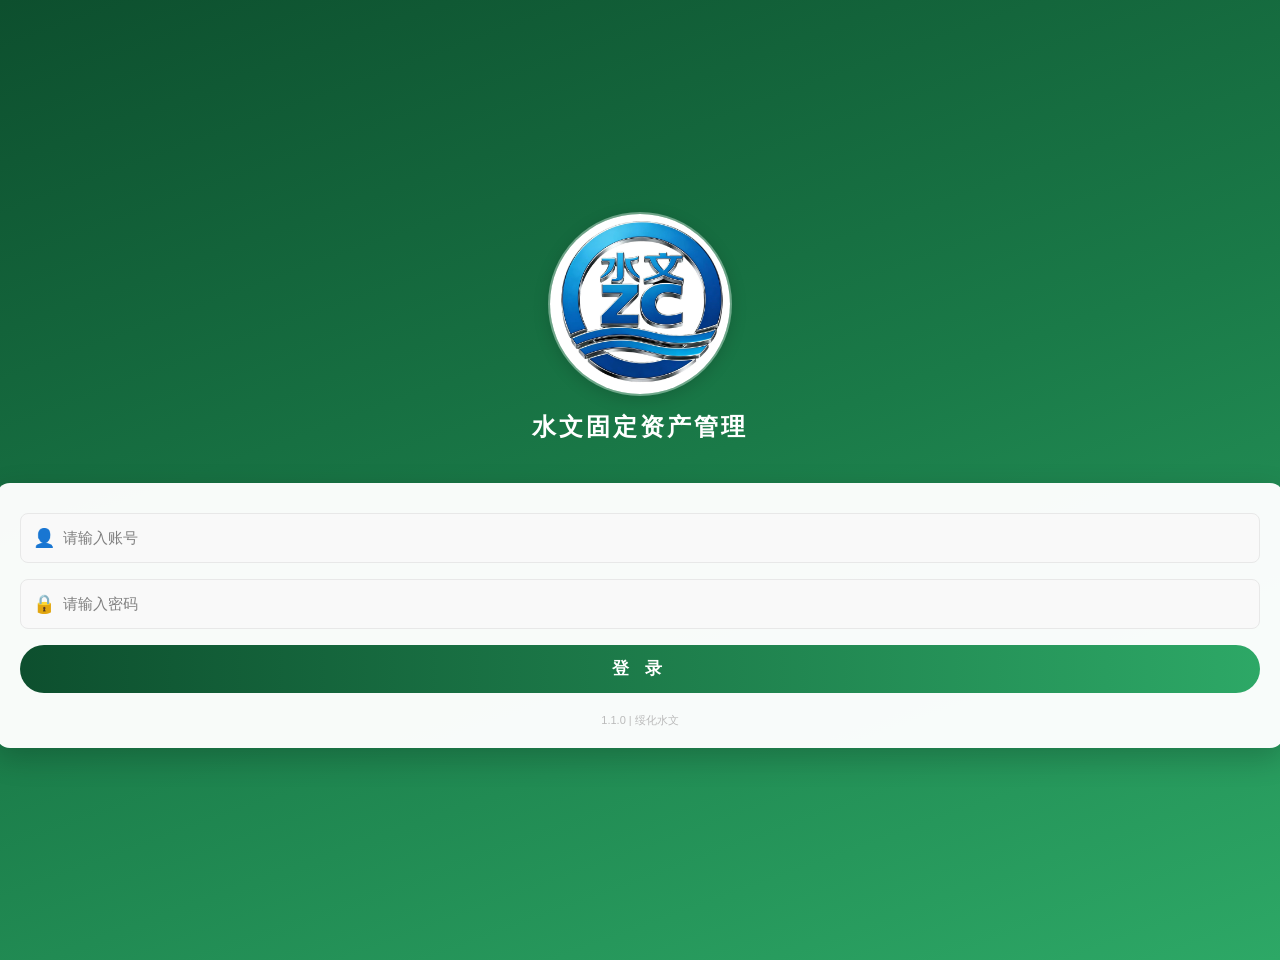
<file: index.html>
<!DOCTYPE html>
<html lang="zh-CN">
  <head>
    <link rel="stylesheet" href="./assets/uni.97b51976.css">

    <meta charset="UTF-8" />
    <script>
      var coverSupport = 'CSS' in window && typeof CSS.supports === 'function' && (CSS.supports('top: env(a)') ||
        CSS.supports('top: constant(safe-area-inset-top)'))
      document.write(
        '<meta name="viewport" content="width=device-width, user-scalable=no, initial-scale=1.0, maximum-scale=1.0, minimum-scale=1.0' +
        (coverSupport ? ', viewport-fit=cover' : '') + '" />')
    </script>
    <title>齐水文ZC</title>
    <!--preload-links-->
    <!--app-context-->
    <script type="module" crossorigin src="./assets/index-BcI40zIY.js"></script>
    <link rel="stylesheet" crossorigin href="./assets/index-aprmMr6e.css">
  </head>
  <body>
    <div id="app"><!--app-html--></div>
  </body>
</html>
</file>
<file: assets/uni.97b51976.css>
uni-button{position:relative;display:block;margin-left:auto;margin-right:auto;padding-left:14px;padding-right:14px;box-sizing:border-box;font-size:18px;text-align:center;text-decoration:none;line-height:2.55555556;border-radius:5px;-webkit-tap-highlight-color:transparent;overflow:hidden;color:#000;background-color:#f8f8f8;cursor:pointer}uni-button[hidden]{display:none!important}uni-button:after{content:" ";width:200%;height:200%;position:absolute;top:0;left:0;border:1px solid rgba(0,0,0,.2);transform:scale(.5);transform-origin:0 0;box-sizing:border-box;border-radius:10px}uni-button[native]{padding-left:0;padding-right:0}uni-button[native] .uni-button-cover-view-wrapper{border:inherit;border-color:inherit;border-radius:inherit;background-color:inherit}uni-button[native] .uni-button-cover-view-inner{padding-left:14px;padding-right:14px}uni-button uni-cover-view{line-height:inherit;white-space:inherit}uni-button[type=default]{color:#000;background-color:#f8f8f8}uni-button[type=primary]{color:#fff;background-color:#007aff}uni-button[type=warn]{color:#fff;background-color:#e64340}uni-button[disabled]{color:rgba(255,255,255,.6);cursor:not-allowed}uni-button[disabled][type=default],uni-button[disabled]:not([type]){color:rgba(0,0,0,.3);background-color:#f7f7f7}uni-button[disabled][type=primary]{background-color:rgba(0,122,255,.6)}uni-button[disabled][type=warn]{background-color:#ec8b89}uni-button[type=primary][plain]{color:#007aff;border:1px solid #007aff;background-color:transparent}uni-button[type=primary][plain][disabled]{color:rgba(0,0,0,.2);border-color:rgba(0,0,0,.2)}uni-button[type=primary][plain]:after{border-width:0}uni-button[type=default][plain]{color:#353535;border:1px solid #353535;background-color:transparent}uni-button[type=default][plain][disabled]{color:rgba(0,0,0,.2);border-color:rgba(0,0,0,.2)}uni-button[type=default][plain]:after{border-width:0}uni-button[plain]{color:#353535;border:1px solid #353535;background-color:transparent}uni-button[plain][disabled]{color:rgba(0,0,0,.2);border-color:rgba(0,0,0,.2)}uni-button[plain]:after{border-width:0}uni-button[plain][native] .uni-button-cover-view-inner{padding:0}uni-button[type=warn][plain]{color:#e64340;border:1px solid #e64340;background-color:transparent}uni-button[type=warn][plain][disabled]{color:rgba(0,0,0,.2);border-color:rgba(0,0,0,.2)}uni-button[type=warn][plain]:after{border-width:0}uni-button[size=mini]{display:inline-block;line-height:2.3;font-size:13px;padding:0 1.34em}uni-button[size=mini][native]{padding:0}uni-button[size=mini][native] .uni-button-cover-view-inner{padding:0 1.34em}uni-button[loading]:not([disabled]){cursor:progress}uni-button[loading]:before{content:" ";display:inline-block;width:18px;height:18px;vertical-align:middle;animation:uni-loading 1s steps(12,end) infinite;background-size:100%}uni-button[loading][type=primary]{color:rgba(255,255,255,.6);background-color:#0062cc}uni-button[loading][type=primary][plain]{color:#007aff;background-color:transparent}uni-button[loading][type=default]{color:rgba(0,0,0,.6);background-color:#dedede}uni-button[loading][type=default][plain]{color:#353535;background-color:transparent}uni-button[loading][type=warn]{color:rgba(255,255,255,.6);background-color:#ce3c39}uni-button[loading][type=warn][plain]{color:#e64340;background-color:transparent}uni-button[loading][native]:before{content:none}.button-hover{color:rgba(0,0,0,.6);background-color:#dedede}.button-hover[plain]{color:rgba(53,53,53,.6);border-color:rgba(53,53,53,.6);background-color:transparent}.button-hover[type=primary]{color:rgba(255,255,255,.6);background-color:#0062cc}.button-hover[type=primary][plain]{color:rgba(0,122,255,.6);border-color:rgba(0,122,255,.6);background-color:transparent}.button-hover[type=default]{color:rgba(0,0,0,.6);background-color:#dedede}.button-hover[type=default][plain]{color:rgba(53,53,53,.6);border-color:rgba(53,53,53,.6);background-color:transparent}.button-hover[type=warn]{color:rgba(255,255,255,.6);background-color:#ce3c39}.button-hover[type=warn][plain]{color:rgba(230,67,64,.6);border-color:rgba(230,67,64,.6);background-color:transparent}uni-canvas{width:300px;height:150px;display:block;position:relative}uni-canvas>.uni-canvas-canvas{position:absolute;top:0;left:0;width:100%;height:100%}uni-image{width:320px;height:240px;display:inline-block;overflow:hidden;position:relative}uni-image[hidden]{display:none}uni-image>div{width:100%;height:100%;background-repeat:no-repeat}uni-image>img{-webkit-touch-callout:none;-webkit-user-select:none;user-select:none;display:block;position:absolute;top:0;left:0;width:100%;height:100%;opacity:0}uni-image>.uni-image-will-change{will-change:transform}uni-input{display:block;font-size:16px;line-height:1.4em;height:1.4em;min-height:1.4em;overflow:hidden}uni-input[hidden]{display:none}.uni-input-wrapper,.uni-input-placeholder,.uni-input-form,.uni-input-input{outline:none;border:none;padding:0;margin:0;text-decoration:inherit}.uni-input-wrapper,.uni-input-form{display:flex;position:relative;width:100%;height:100%;flex-direction:column;justify-content:center}.uni-input-placeholder,.uni-input-input{width:100%}.uni-input-placeholder{position:absolute;top:auto!important;left:0;color:gray;overflow:hidden;text-overflow:clip;white-space:pre;word-break:keep-all;pointer-events:none;line-height:inherit}.uni-input-input{position:relative;display:block;height:100%;background:none;color:inherit;opacity:1;font:inherit;line-height:inherit;letter-spacing:inherit;text-align:inherit;text-indent:inherit;text-transform:inherit;text-shadow:inherit}.uni-input-input[type=search]::-webkit-search-cancel-button,.uni-input-input[type=search]::-webkit-search-decoration{display:none}.uni-input-input::-webkit-outer-spin-button,.uni-input-input::-webkit-inner-spin-button{-webkit-appearance:none;appearance:none;margin:0}.uni-input-input[type=number]{-moz-appearance:textfield}.uni-input-input:disabled{-webkit-text-fill-color:currentcolor}uni-movable-area{display:block;position:relative;width:10px;height:10px}uni-movable-area[hidden]{display:none}uni-movable-view{display:inline-block;width:10px;height:10px;top:0;left:0;position:absolute;cursor:grab}uni-movable-view[hidden]{display:none}uni-picker-view-column{flex:1;position:relative;height:100%;overflow:hidden}uni-picker-view-column[hidden]{display:none}.uni-picker-view-group{height:100%;overflow:hidden}.uni-picker-view-mask{transform:translateZ(0)}.uni-picker-view-indicator,.uni-picker-view-mask{position:absolute;left:0;width:100%;z-index:3;pointer-events:none}.uni-picker-view-mask{top:0;height:100%;margin:0 auto;background-image:linear-gradient(180deg,rgba(255,255,255,.95),rgba(255,255,255,.6)),linear-gradient(0deg,rgba(255,255,255,.95),rgba(255,255,255,.6));background-position:top,bottom;background-size:100% 102px;background-repeat:no-repeat;transform:translateZ(0)}.uni-picker-view-indicator{height:34px;top:50%;transform:translateY(-50%)}.uni-picker-view-content{position:absolute;top:0;left:0;width:100%;will-change:transform;padding:102px 0;cursor:pointer}.uni-picker-view-content>*{height:var(--picker-view-column-indicator-height);overflow:hidden}.uni-picker-view-indicator:before{top:0;border-top:1px solid #e5e5e5;transform-origin:0 0;transform:scaleY(.5)}.uni-picker-view-indicator:after{bottom:0;border-bottom:1px solid #e5e5e5;transform-origin:0 100%;transform:scaleY(.5)}.uni-picker-view-indicator:after,.uni-picker-view-indicator:before{content:" ";position:absolute;left:0;right:0;height:1px;color:#e5e5e5}uni-picker-view{display:block}.uni-picker-view-wrapper{display:flex;position:relative;overflow:hidden;height:100%}uni-picker-view[hidden]{display:none}.uni-scroll-view-refresher{position:relative;overflow:hidden;flex-shrink:0}.uni-scroll-view-refresher-container{position:absolute;width:100%;bottom:0;display:flex;flex-direction:column-reverse}.uni-scroll-view-refresh{position:absolute;top:0;left:0;right:0;bottom:0;display:flex;flex-direction:row;justify-content:center;align-items:center}.uni-scroll-view-refresh-inner{display:flex;align-items:center;justify-content:center;line-height:0;width:40px;height:40px;border-radius:50%;background-color:#fff;box-shadow:0 1px 6px rgba(0,0,0,.118),0 1px 4px rgba(0,0,0,.118)}.uni-scroll-view-refresh__spinner{transform-origin:center center;animation:uni-scroll-view-refresh-rotate 2s linear infinite}.uni-scroll-view-refresh__spinner>circle{stroke:currentColor;stroke-linecap:round;animation:uni-scroll-view-refresh-dash 2s linear infinite}@keyframes uni-scroll-view-refresh-rotate{0%{transform:rotate(0)}to{transform:rotate(360deg)}}@keyframes uni-scroll-view-refresh-dash{0%{stroke-dasharray:1,200;stroke-dashoffset:0}50%{stroke-dasharray:89,200;stroke-dashoffset:-35px}to{stroke-dasharray:89,200;stroke-dashoffset:-124px}}@keyframes once-show{0%{top:0}}uni-resize-sensor,uni-resize-sensor>div{position:absolute;left:0;top:0;right:0;bottom:0;overflow:hidden}uni-resize-sensor{display:block;z-index:-1;visibility:hidden;animation:once-show 1ms}uni-resize-sensor>div>div{position:absolute;left:0;top:0}uni-resize-sensor>div:first-child>div{width:100000px;height:100000px}uni-resize-sensor>div:last-child>div{width:200%;height:200%}uni-scroll-view{display:block;width:100%}uni-scroll-view[hidden]{display:none}.uni-scroll-view{position:relative;-webkit-overflow-scrolling:touch;width:100%;height:100%;max-height:inherit}.uni-scroll-view-scrollbar-hidden::-webkit-scrollbar{display:none}.uni-scroll-view-scrollbar-hidden{-moz-scrollbars:none;scrollbar-width:none}.uni-scroll-view-content{width:100%;height:100%}uni-swiper-item{display:block;overflow:hidden;will-change:transform;position:absolute;width:100%;height:100%;cursor:grab}uni-swiper-item[hidden]{display:none}uni-swiper{display:block;height:150px}uni-swiper[hidden]{display:none}.uni-swiper-wrapper{overflow:hidden;position:relative;width:100%;height:100%;transform:translateZ(0)}.uni-swiper-slides{position:absolute;left:0;top:0;right:0;bottom:0}.uni-swiper-slide-frame{position:absolute;left:0;top:0;width:100%;height:100%;will-change:transform}.uni-swiper-dots{position:absolute;font-size:0}.uni-swiper-dots-horizontal{left:50%;bottom:10px;text-align:center;white-space:nowrap;transform:translate(-50%)}.uni-swiper-dots-horizontal .uni-swiper-dot{margin-right:8px}.uni-swiper-dots-horizontal .uni-swiper-dot:last-child{margin-right:0}.uni-swiper-dots-vertical{right:10px;top:50%;text-align:right;transform:translateY(-50%)}.uni-swiper-dots-vertical .uni-swiper-dot{display:block;margin-bottom:9px}.uni-swiper-dots-vertical .uni-swiper-dot:last-child{margin-bottom:0}.uni-swiper-dot{display:inline-block;width:8px;height:8px;cursor:pointer;transition-property:background-color;transition-timing-function:ease;background:rgba(0,0,0,.3);border-radius:50%}.uni-swiper-dot-active{background-color:#000}.uni-swiper-navigation{width:26px;height:26px;cursor:pointer;position:absolute;top:50%;margin-top:-13px;display:flex;align-items:center;transition:all .2s;border-radius:50%;opacity:1}.uni-swiper-navigation-disabled{opacity:.35;cursor:not-allowed}.uni-swiper-navigation-hide{opacity:0;cursor:auto;pointer-events:none}.uni-swiper-navigation-prev{left:10px}.uni-swiper-navigation-prev svg{margin-left:-1px;left:10px}.uni-swiper-navigation-prev.uni-swiper-navigation-vertical{top:18px;left:50%;margin-left:-13px}.uni-swiper-navigation-prev.uni-swiper-navigation-vertical svg{transform:rotate(90deg);margin-left:auto;margin-top:-2px}.uni-swiper-navigation-next{right:10px}.uni-swiper-navigation-next svg{transform:rotate(180deg)}.uni-swiper-navigation-next.uni-swiper-navigation-vertical{top:auto;bottom:5px;left:50%;margin-left:-13px}.uni-swiper-navigation-next.uni-swiper-navigation-vertical svg{margin-top:2px;transform:rotate(270deg)}uni-text[selectable]{cursor:auto;-webkit-user-select:text;user-select:text}uni-text{white-space:pre-line}uni-textarea{width:300px;height:150px;display:block;position:relative;font-size:16px;line-height:normal;white-space:pre-wrap;word-break:break-all}uni-textarea[hidden]{display:none}uni-textarea[auto-height=true]{height:fit-content!important}.uni-textarea-wrapper,.uni-textarea-placeholder,.uni-textarea-line,.uni-textarea-compute,.uni-textarea-textarea{outline:none;border:none;padding:0;margin:0;text-decoration:inherit}.uni-textarea-wrapper{display:block;position:relative;width:100%;height:100%;min-height:inherit;overflow-y:hidden}.uni-textarea-placeholder,.uni-textarea-line,.uni-textarea-compute,.uni-textarea-textarea{position:absolute;width:100%;height:100%;left:0;top:0;white-space:inherit;word-break:inherit}.uni-textarea-placeholder{color:gray;overflow:hidden}.uni-textarea-line,.uni-textarea-compute{visibility:hidden;height:auto}.uni-textarea-line{width:1em}.uni-textarea-compute-auto-height{overflow-wrap:break-word}.uni-textarea-textarea{resize:none;background:none;color:inherit;opacity:1;font:inherit;line-height:inherit;letter-spacing:inherit;text-align:inherit;text-indent:inherit;text-transform:inherit;text-shadow:inherit}.uni-textarea-textarea-fix-margin{width:auto;right:0;margin:0 -3px}.uni-textarea-textarea:disabled{-webkit-text-fill-color:currentcolor}uni-view{display:block}uni-view[hidden]{display:none}uni-actionsheet{display:block;box-sizing:border-box}.uni-actionsheet{position:fixed;left:6px;right:6px;bottom:6px;transform:translateY(100%);backface-visibility:hidden;z-index:999;visibility:hidden;transition:transform .3s,visibility .3s}.uni-actionsheet.uni-actionsheet_toggle{visibility:visible;transform:translate(0)}.uni-actionsheet *{box-sizing:border-box}.uni-actionsheet__menu,.uni-actionsheet__action{border-radius:5px;background-color:#fcfcfd}.uni-actionsheet__action{margin-top:6px}.uni-actionsheet__cell,.uni-actionsheet__title{position:relative;padding:10px 6px;text-align:center;font-size:18px;text-overflow:ellipsis;overflow:hidden;cursor:pointer}.uni-actionsheet__title{position:absolute;top:0;right:0;left:0;z-index:1;color:var(--UI-FG);background-color:#fff;border-radius:5px 5px 0 0;border-bottom:1px solid #e5e5e5}.uni-actionsheet__cell:before{content:" ";position:absolute;left:0;top:0;right:0;height:1px;border-top:1px solid #e5e5e5;color:#e5e5e5;transform-origin:0 0;transform:scaleY(.5)}.uni-actionsheet__cell:active{background-color:#ececec}.uni-actionsheet__cell:first-child:before{display:none}@media screen and (min-width: 500px) and (min-height: 500px){.uni-mask.uni-actionsheet__mask{background:none}.uni-actionsheet{width:300px;left:50%;right:auto;top:50%;bottom:auto;transform:translate(-50%,-50%);opacity:0;transition:opacity .3s,visibility .3s}.uni-actionsheet.uni-actionsheet_toggle{opacity:1;transform:translate(-50%,-50%)}.uni-actionsheet__menu{box-shadow:0 0 20px 5px rgba(0,0,0,.3)}.uni-actionsheet__action{display:none}}uni-modal{position:fixed;top:0;right:0;bottom:0;left:0;z-index:999;display:block;box-sizing:border-box}.uni-modal{position:fixed;z-index:999;width:80%;max-width:300px;top:50%;left:50%;transform:translate(-50%,-50%);background-color:#fff;text-align:center;border-radius:3px;overflow:hidden}.uni-modal *{box-sizing:border-box}.uni-modal__hd{padding:1em 1.6em .3em}.uni-modal__title{font-weight:400;font-size:18px;word-wrap:break-word;word-break:break-all;white-space:pre-wrap;overflow:hidden;text-overflow:ellipsis;display:-webkit-box;-webkit-line-clamp:2;-webkit-box-orient:vertical}.uni-modal__bd{padding:1.3em 1.6em;min-height:40px;font-size:15px;line-height:1.4;word-wrap:break-word;word-break:break-all;white-space:pre-wrap;color:#999;max-height:400px;overflow-x:hidden;overflow-y:auto}.uni-modal__textarea{resize:none;border:0;margin:0;width:90%;padding:10px;font-size:20px;outline:none;border:none;background-color:#eee;text-decoration:inherit;line-height:1.2}.uni-modal__ft{position:relative;line-height:48px;font-size:18px;display:flex}.uni-modal__ft:after{content:" ";position:absolute;left:0;top:0;right:0;height:1px;border-top:1px solid #d5d5d6;color:#d5d5d6;transform-origin:0 0;transform:scaleY(.5)}.uni-modal__btn{display:block;flex:1;color:#3cc51f;text-decoration:none;-webkit-tap-highlight-color:rgba(0,0,0,0);position:relative;cursor:pointer}.uni-modal__btn:active{background-color:#eee}.uni-modal__btn:after{content:" ";position:absolute;left:0;top:0;width:1px;bottom:0;border-left:1px solid #d5d5d6;color:#d5d5d6;transform-origin:0 0;transform:scaleX(.5)}.uni-modal__btn:first-child:after{display:none}.uni-modal__btn_default{color:#353535}.uni-modal__btn_primary{color:#007aff}uni-toast{position:fixed;top:0;right:0;bottom:0;left:0;z-index:999;display:block;box-sizing:border-box;pointer-events:none;font-size:16px}.uni-sample-toast{position:fixed;z-index:999;top:50%;left:50%;transform:translate(-50%,-50%);text-align:center;max-width:80%}.uni-simple-toast__text{display:inline-block;vertical-align:middle;color:#fff;background-color:rgba(17,17,17,.7);padding:10px 20px;border-radius:5px;font-size:13px;text-align:center;max-width:100%;word-break:break-word;white-space:normal}uni-toast .uni-mask{pointer-events:auto}.uni-toast{position:fixed;z-index:999;width:8em;top:50%;left:50%;transform:translate(-50%,-50%);background:rgba(17,17,17,.7);text-align:center;border-radius:5px;color:#fff}.uni-toast *{box-sizing:border-box}.uni-toast__icon{margin:20px 0 0;width:38px!important;height:38px!important;vertical-align:baseline!important}.uni-icon_toast{margin:15px 0 0}.uni-icon_toast.uni-icon-success-no-circle:before{color:#fff;font-size:55px}.uni-icon_toast.uni-loading{margin:20px 0 0;width:38px;height:38px;vertical-align:baseline}.uni-toast__content{margin:0 auto 15px;width:86%;overflow:hidden;white-space:nowrap}uni-picker{position:relative;display:block;cursor:pointer}uni-picker[hidden]{display:none}uni-picker[disabled]{cursor:not-allowed}.uni-picker-container{display:none;position:fixed;left:0;right:0;top:0;bottom:0;box-sizing:border-box;z-index:999;font-size:16px}.uni-picker-container .uni-picker-custom *{box-sizing:border-box}.uni-picker-container .uni-picker-custom{position:fixed;left:0;bottom:0;transform:translateY(100%);backface-visibility:hidden;z-index:999;width:100%;background-color:#fff;visibility:hidden;transition:transform .3s,visibility .3s}.uni-picker-container .uni-picker-custom.uni-picker-toggle{visibility:visible;transform:translate(0)}.uni-picker-container .uni-picker-content{position:relative;display:block;width:100%;height:238px;background-color:#fff}.uni-picker-container .uni-picker-item{padding:0;height:34px;line-height:34px;text-align:center;color:#000;text-overflow:ellipsis;white-space:nowrap;overflow:hidden;cursor:pointer}.uni-picker-container .uni-picker-header{display:block;position:relative;text-align:center;width:100%;height:45px}.uni-picker-container .uni-picker-header:after{content:"";position:absolute;left:0;bottom:0;right:0;height:1px;clear:both;border-bottom:1px solid #e5e5e5;color:#e5e5e5;transform-origin:0 100%;transform:scaleY(.5)}.uni-picker-container .uni-picker-action{display:block;max-width:50%;top:0;height:100%;box-sizing:border-box;padding:0 14px;font-size:17px;line-height:45px;overflow:hidden;cursor:pointer}.uni-picker-container .uni-picker-action.uni-picker-action-cancel{float:left;color:#888}.uni-picker-container .uni-picker-action.uni-picker-action-confirm{float:right;color:#007aff}.uni-picker-container .uni-picker-select{display:none}.uni-picker-system{position:absolute;display:none;display:block;top:0;left:0;width:100%;height:100%;overflow:hidden}.uni-picker-system>.uni-picker-system_input{position:absolute;border:none;height:100%;opacity:0;cursor:pointer}.uni-picker-system>.uni-picker-system_input.firefox{top:0;left:0;width:100%}.uni-picker-system>.uni-picker-system_input.chrome{top:0;left:0;width:2em;font-size:32px;height:32px}@media screen and (min-width: 500px) and (min-height: 500px){.uni-mask.uni-picker-mask{background:none}.uni-picker-container .uni-picker-custom{width:300px!important;left:50%;right:auto;top:50%;bottom:auto;transform:translate(-50%,-50%);opacity:0;border-radius:5px;transition:opacity .3s,visibility .3s;box-shadow:0 0 20px 5px rgba(0,0,0,.3)}.uni-picker-container .uni-picker-header{border-radius:5px 5px 0 0}.uni-picker-container .uni-picker-content{transform:translate(0 0);overflow:hidden;border-radius:0 0 5px 5px}.uni-picker-container .uni-picker-custom.uni-picker-toggle{opacity:1;transform:translate(-50%,-50%)}.uni-selector-select .uni-picker-header,.uni-selector-select .uni-picker-content{display:none}.uni-selector-select .uni-picker-select{display:block;max-height:300px;overflow:auto;background-color:#fff;border-radius:5px;padding:6px 0}.uni-selector-select .uni-picker-item{padding:0 10px;color:#555}.uni-selector-select .uni-picker-item:hover{background-color:#f6f6f6}.uni-selector-select .uni-picker-item.selected{color:#007aff}}
</file>
<file: assets/index-aprmMr6e.css>
*{margin:0;-webkit-tap-highlight-color:transparent}html,body{-webkit-user-select:none;user-select:none;width:100%;height:100%}body{overflow-x:hidden;font-size:16px}uni-app,uni-page,uni-page-wrapper,uni-page-body{display:block;box-sizing:border-box;width:100%}uni-page-wrapper{position:relative}#app,uni-app,uni-page,uni-page-wrapper{height:100%}.uni-mask{position:fixed;z-index:999;top:0;right:0;left:0;bottom:0;background:rgba(0,0,0,.5)}.uni-fade-enter-active,.uni-fade-leave-active{transition-duration:.25s;transition-property:opacity;transition-timing-function:ease}.uni-fade-enter-from,.uni-fade-leave-active{opacity:0}.uni-loading,uni-button[loading]:before{background-color:transparent;background-image:url(data:image/svg+xml;base64,\ [base64]);background-repeat:no-repeat}.uni-loading{width:20px;height:20px;display:inline-block;vertical-align:middle;animation:uni-loading 1s steps(12,end) infinite;background-size:100%}@keyframes uni-loading{0%{transform:rotate3d(0,0,1,0)}to{transform:rotate3d(0,0,1,360deg)}}html{--primary-color: #007aff;--UI-BG: #fff;--UI-BG-1: #f7f7f7;--UI-BG-2: #fff;--UI-BG-3: #f7f7f7;--UI-BG-4: #4c4c4c;--UI-BG-5: #fff;--UI-FG: #000;--UI-FG-0: rgba(0, 0, 0, .9);--UI-FG-HALF: rgba(0, 0, 0, .9);--UI-FG-1: rgba(0, 0, 0, .5);--UI-FG-2: rgba(0, 0, 0, .3);--UI-FG-3: rgba(0, 0, 0, .1)}uni-page[data-type] uni-page-body{background-color:transparent}body:after{position:fixed;content:"";left:-1000px;top:-1000px;animation:shadow-preload .1s;animation-delay:3s}@keyframes shadow-preload{0%{background-image:url(https://cdn.dcloud.net.cn/img/shadow-grey.png)}to{background-image:url(https://cdn.dcloud.net.cn/img/shadow-grey.png)}}.uni-async-error{position:absolute;left:0;right:0;top:0;bottom:0;color:#999;padding:100px 10px;text-align:center}.uni-async-loading{box-sizing:border-box;width:100%;padding:50px;text-align:center}.uni-async-loading .uni-loading{width:30px;height:30px}uni-page-body{background-color:#f2f5f3;font-family:-apple-system,BlinkMacSystemFont,PingFang SC,Helvetica Neue,sans-serif}body{background-color:#f2f5f3}uni-button:after{border:none}uni-input,uni-textarea{outline:none}
</file>
